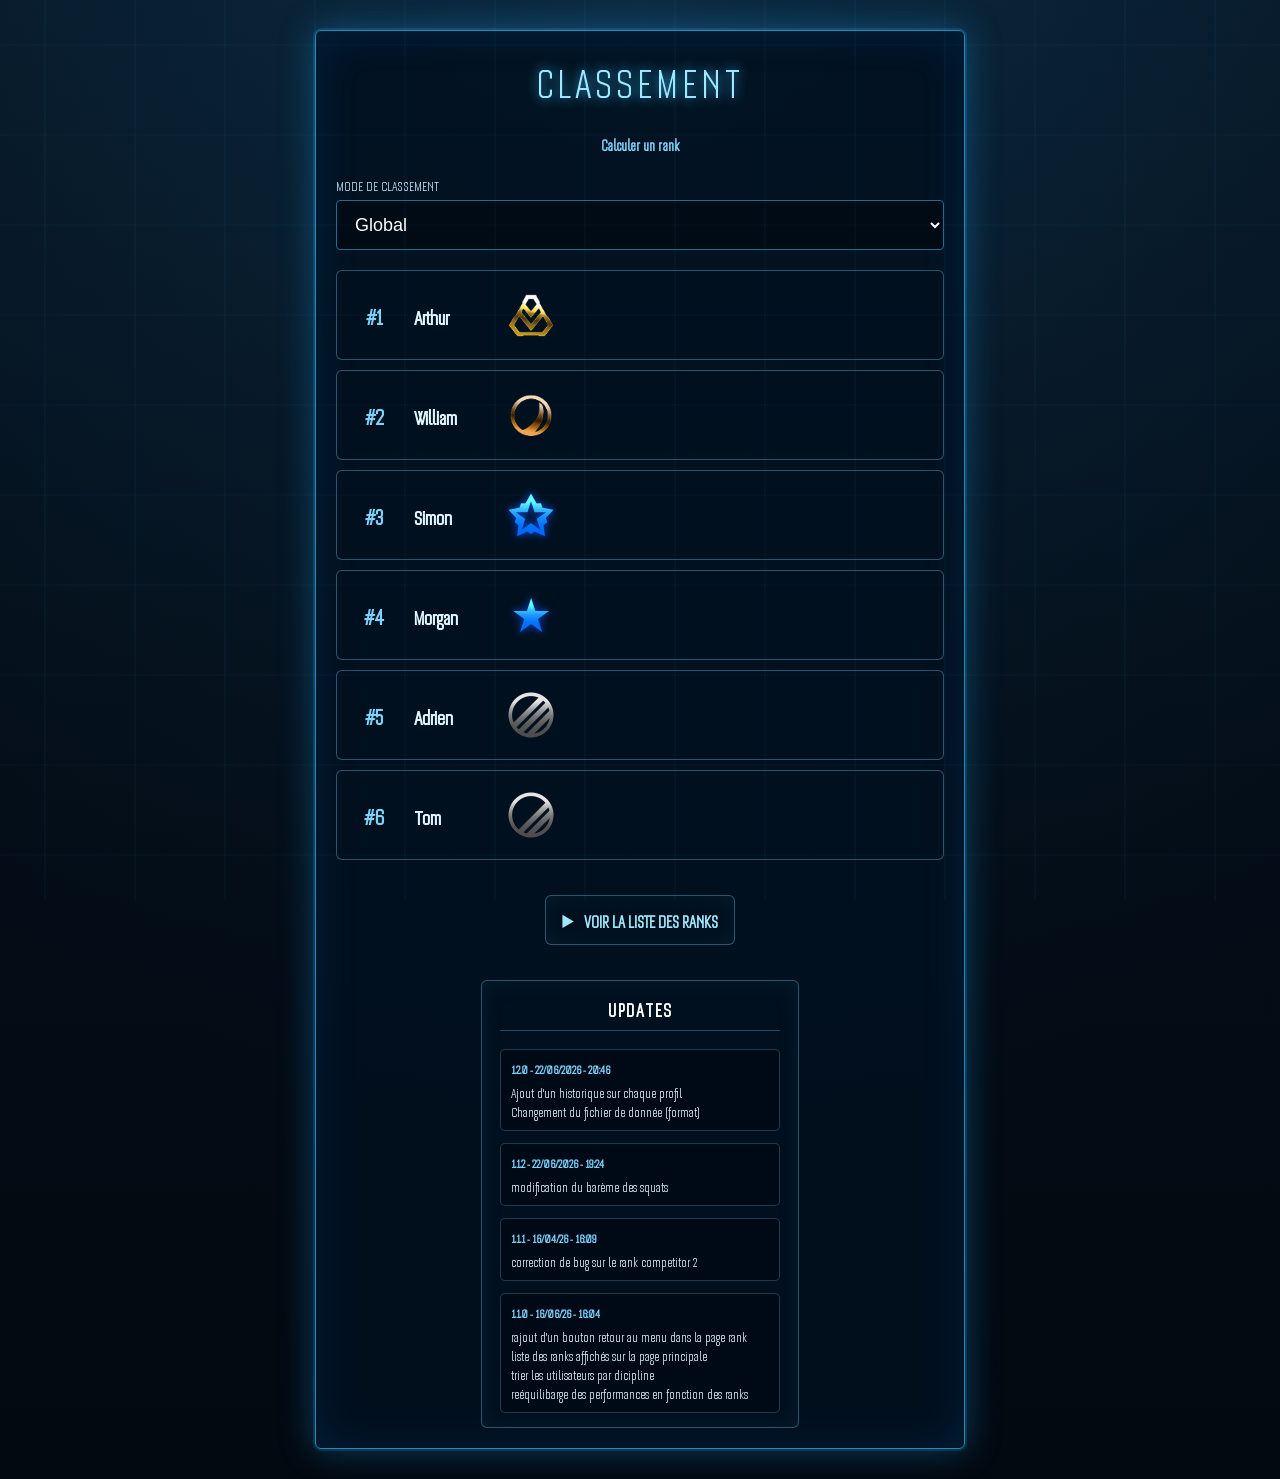
<file: index.html>
<!DOCTYPE html>
<html lang="fr">
<head>
  <meta charset="UTF-8">
  <title>Classement - SPORTSMATE</title>
  <link rel="stylesheet" href="ressources/ui_design/style.css">
</head>
<body>
<div class="container">
  <h1>Classement</h1>

  <nav class="nav-links">
    <a href="ressources/apps/rank.html">Calculer un rank</a>
  </nav>

<label for="sortMode">Mode de classement</label>
<select id="sortMode">
  <option value="globalScore" selected>Global</option>
  <option value="cardioScore">Cardio</option>
  <option value="forceScore">Force</option>
  
</select>
  <div id="leaderboard"></div>









  <details class="rank-doc">
  <summary>Voir la liste des ranks</summary>
  <div id="rankDocumentation"></div>
</details>







  <section class="updates-box">
  <h2>Updates</h2>
  <div class="update">
    <span class="update-date">1.2.0 - 22/06/2026 - 20:46</span>
    <p>Ajout d'un historique sur chaque profil<br>
    Changement du fichier de donnée (format)</p>
  </div>

  <div class="update">
    <span class="update-date">1.1.2 - 22/06/2026 - 19:24</span>
    <p>modification du barème des squats</p>
  </div>

  <div class="update">
    <span class="update-date">1.1.1 - 16/04/26 - 16:09</span>
    <p>correction de bug sur le rank competitor 2</p>
  </div>

  <div class="update">
    <span class="update-date">1.1.0 - 16/06/26 - 16:04</span>
    <p>rajout d'un bouton retour au menu dans la page rank<br>
liste des ranks affichés sur la page principale<br>
trier les utilisateurs par dicipline<br>
reéquilibarge des performances en fonction des ranks</p>
  </div>
</section>
</div>











<script src="ressources/data_script/script.js"></script>
<script src="ressources/data_script/users.js"></script>
<script src="ressources/data_script/leaderboard.js"></script>
</body>
</html>
</file>
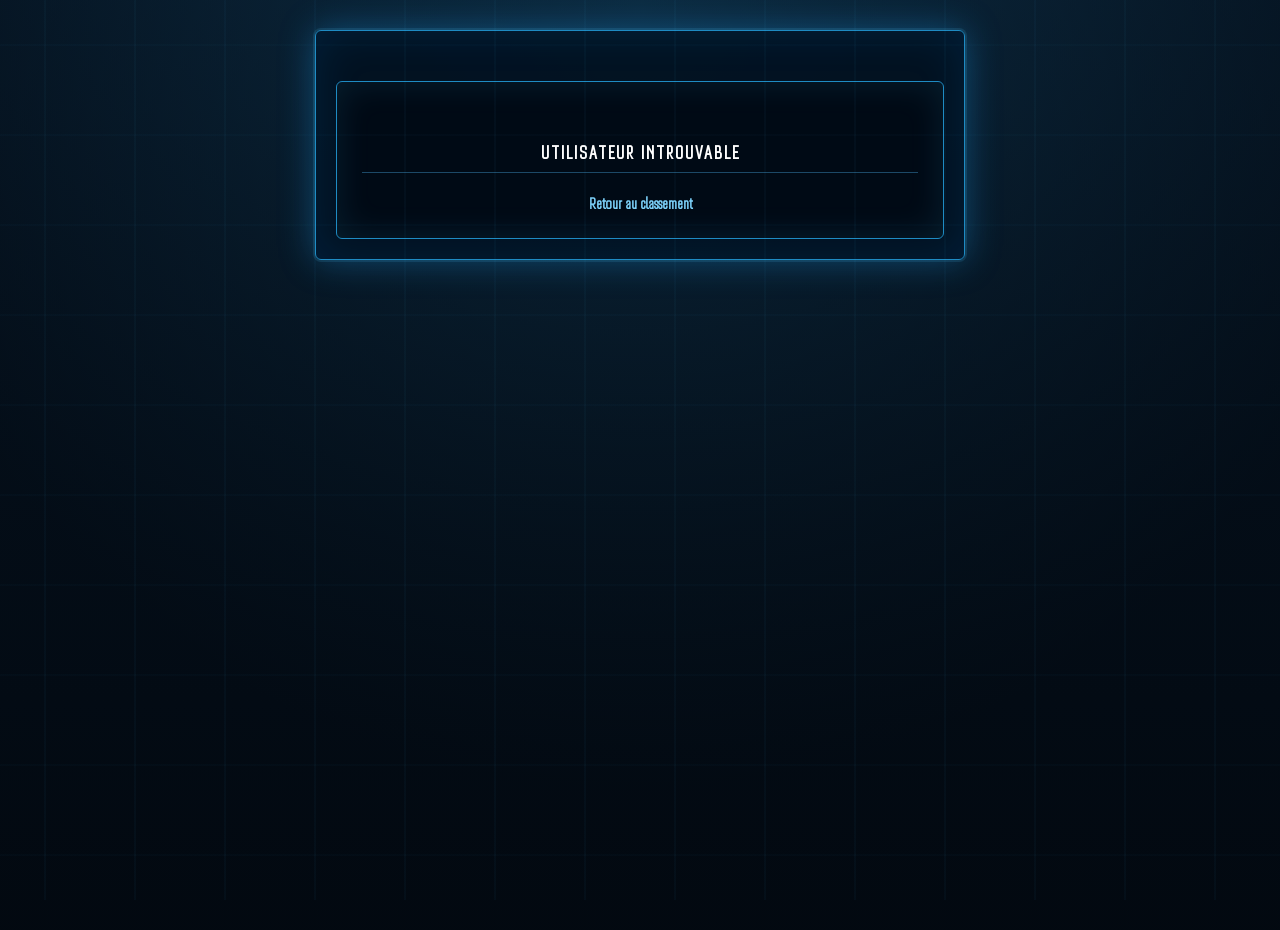
<file: ressources/apps/profile.html>
<!DOCTYPE html>
<html lang="fr">
<head>
  <meta charset="UTF-8">
  <title>Profil - SPORTSMATE</title>
  <link rel="stylesheet" href="../ui_design/style.css">
</head>
<body>
<div class="container">
  <div id="profile"></div>
</div>

<script src="../data_script/script.js"></script>
<script src="../data_script/users.js"></script>
<script src="../data_script/profile.js"></script>
</body>
</html>
</file>
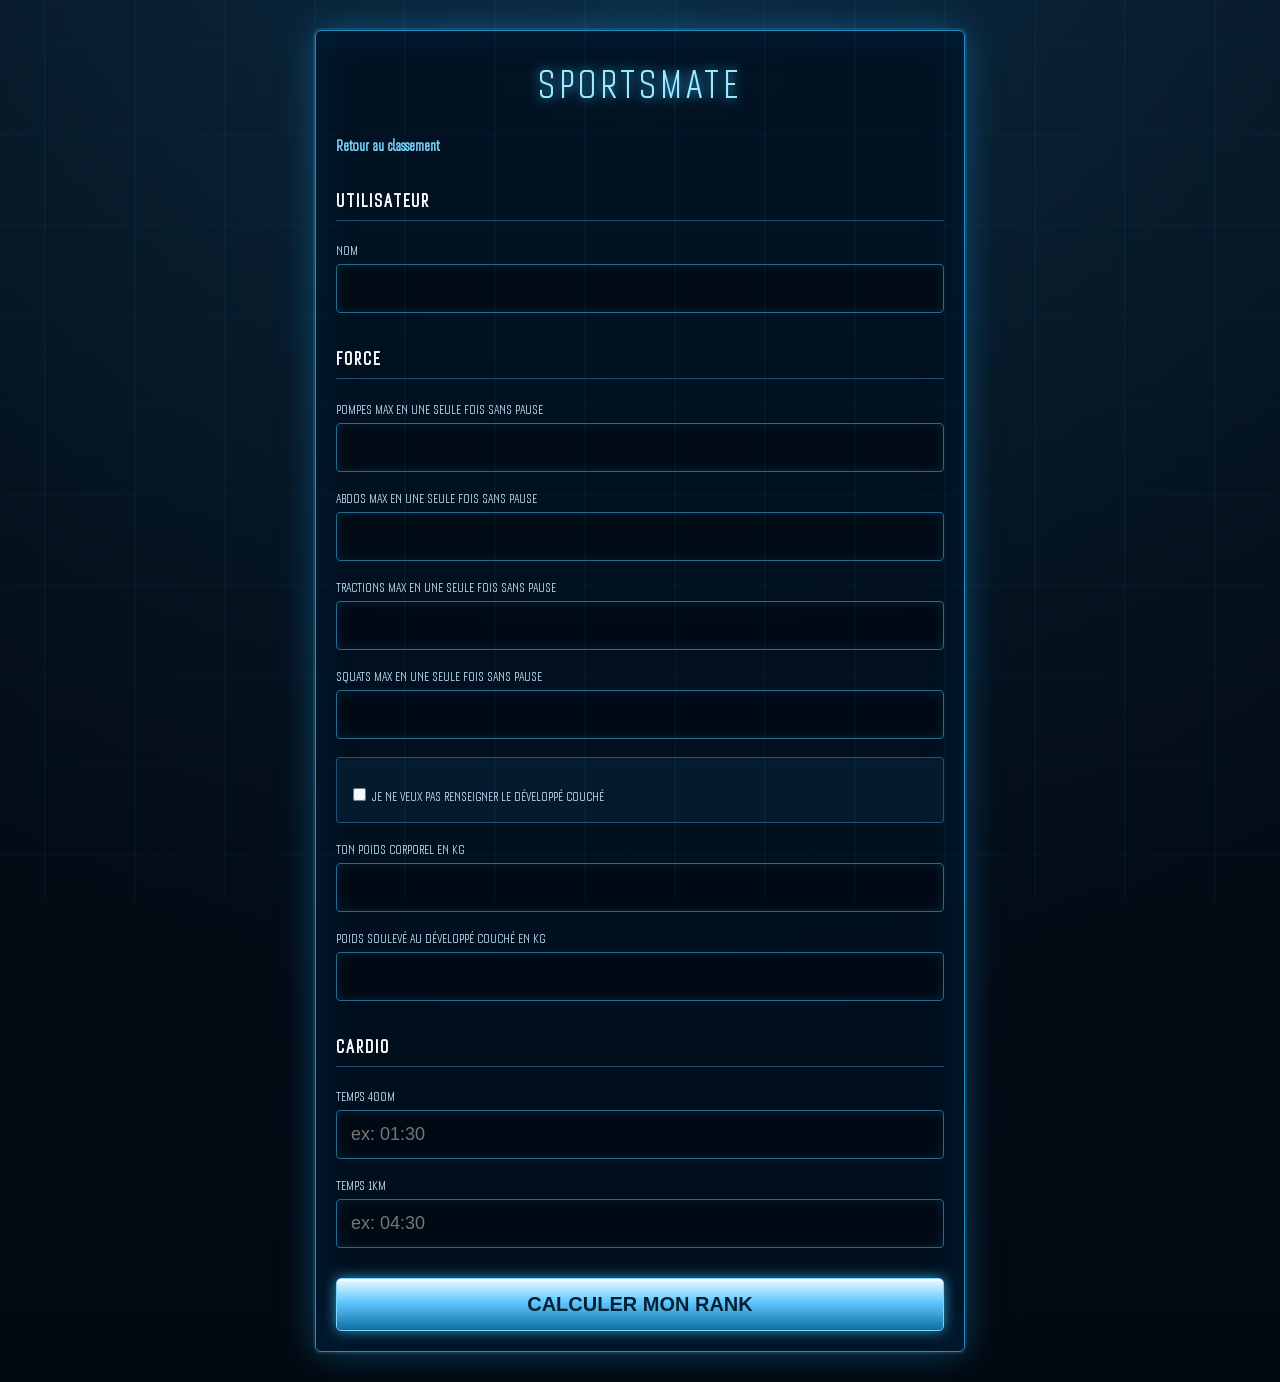
<file: ressources/apps/rank.html>
<!DOCTYPE html>
<html lang="fr">
<head>
  <meta charset="UTF-8">
  <title>SPORTSMATE</title>
  <link rel="stylesheet" href="../ui_design/style.css">
</head>
<body>

<div class="container">
  <h1>SPORTSMATE</h1>
  <a href="../../index.html">Retour au classement</a>
  <form id="rankForm">
    <h2>Utilisateur</h2>
    
    <label>Nom</label>
    <input type="text" id="username" required>

    <h2>Force</h2>

    <label>Pompes max en une seule fois sans pause</label>
    <input type="number" id="pushups" min="0">

    <label>Abdos max en une seule fois sans pause</label>
    <input type="number" id="abs" min="0">

    <label>Tractions max en une seule fois sans pause</label>
    <input type="number" id="pullups" min="0">

    <label>Squats max en une seule fois sans pause</label>
    <input type="number" id="squats" min="0">

    <div class="optional">
      <label>
        <input type="checkbox" id="skipBench">
        Je ne veux pas renseigner le développé couché
      </label>
    </div>

    <label>Ton poids corporel en kg</label>
    <input type="number" id="bodyWeight" min="0">

    <label>Poids soulevé au développé couché en kg</label>
    <input type="number" id="benchWeight" min="0">

    <h2>Cardio</h2>

    <label>Temps 400m</label>
    <input type="text" id="time400" placeholder="ex: 01:30">

    <label>Temps 1km</label>
    <input type="text" id="time1k" placeholder="ex: 04:30">


    <button type="submit">Calculer mon rank</button>
  </form>

  <div id="results"></div>
</div>

<script src="../data_script/script.js"></script>
</body>
</html>
</file>
<file: ressources/ui_design/style.css>
@font-face {
  font-family: "RL";
  src: url("../font/Bourgeois.ttf") format("truetype");
}

* {
  box-sizing: border-box;
}

body {
  margin: 0;
  min-height: 100vh;
  color: #dff6ff;
  font-family: "RL", Arial, sans-serif;
  background:
    linear-gradient(rgba(4, 18, 31, 0.55), rgba(2, 8, 15, 0.9)),
    radial-gradient(circle at top, #16496a, #06111e 70%);
}

body::before {
  content: "";
  position: fixed;
  inset: 0;
  background:
    linear-gradient(90deg, transparent 49%, rgba(74, 197, 255, .08) 50%, transparent 51%),
    linear-gradient(0deg, transparent 49%, rgba(74, 197, 255, .05) 50%, transparent 51%);
  background-size: 90px 90px;
  pointer-events: none;
}



.container {
  width: min(95%, 650px);
  margin: 30px auto;
  padding: 20px;
  background: rgba(2, 17, 31, 0.88);
  border: 1px solid #1e8bc3;
  border-radius: 6px;
  box-shadow:
    0 0 0 2px rgba(87, 202, 255, 0.12),
    0 0 35px rgba(32, 169, 255, 0.35),
    inset 0 0 45px rgba(0, 140, 255, 0.12);
}

h1 {
  text-align: center;
  margin: 0 0 25px;
  font-size: 48px;
  font-weight: 300;
  letter-spacing: 4px;
  color: #9ee9ff;
  text-transform: uppercase;
  text-shadow: 0 0 12px #38bdf8;
}

h2 {
  margin-top: 30px;
  padding-bottom: 8px;
  color: white;
  font-size: 22px;
  text-transform: uppercase;
  letter-spacing: 2px;
  border-bottom: 1px solid rgba(80, 190, 255, .35);
}

label {
  display: block;
  margin-top: 15px;
  margin-bottom: 6px;
  color: #c7eaff;
  font-size: 16px;
  text-transform: uppercase;
}

input {
  width: 100%;
  padding: 13px 14px;
  background: rgba(1, 10, 20, .85);
  border: 1px solid #246b92;
  border-radius: 4px;
  color: white;
  font-size: 18px;
  outline: none;
  box-shadow: inset 0 0 12px rgba(56, 189, 248, .12);
}

input:focus {
  border-color: #7dd3fc;
  box-shadow:
    0 0 10px rgba(56, 189, 248, .7),
    inset 0 0 12px rgba(56, 189, 248, .2);
}

.optional {
  margin-top: 18px;
  padding: 12px;
  background: rgba(7, 28, 48, .9);
  border: 1px solid rgba(80, 190, 255, .35);
  border-radius: 4px;
}

.optional input {
  width: auto;
}

button {
  margin-top: 30px;
  width: 100%;
  padding: 14px;
  border: 1px solid #7dd3fc;
  border-radius: 5px;
  background: linear-gradient(#eefaff, #60c8ff 45%, #0e6fa3);
  color: #062033;
  font-size: 20px;
  font-weight: bold;
  text-transform: uppercase;
  cursor: pointer;
  box-shadow:
    0 0 14px rgba(56, 189, 248, .8),
    inset 0 2px 0 rgba(255,255,255,.8);
}

button:hover {
  filter: brightness(1.15);
}

.result-card {
  margin-top: 30px;
  padding: 25px;
  text-align: center;
  background: rgba(1, 10, 20, .92);
  border: 1px solid #1e8bc3;
  border-radius: 6px;
  box-shadow: inset 0 0 35px rgba(56, 189, 248, .12);
}

.rank-grid {
  display: grid;
  grid-template-columns: repeat(auto-fit, minmax(160px, 1fr));
  gap: 18px;
  margin-top: 20px;
}

.rank-box {
  padding: 18px;
  background: linear-gradient(rgba(7, 31, 52, .95), rgba(2, 10, 18, .95));
  border: 1px solid rgba(125, 211, 252, .35);
  border-radius: 5px;
  box-shadow: inset 0 0 25px rgba(56, 189, 248, .08);
}

.rank-box h3 {
  margin-top: 0;
  color: #9ee9ff;
  text-transform: uppercase;
}

.rank-img {
  width: 110px;
  height: auto;
}

.global-rank {
  width: 170px;
  height: auto;
}

.error {
  margin-top: 20px;
  padding: 15px;
  background: rgba(127, 29, 29, .9);
  border: 1px solid #ef4444;
  border-radius: 5px;
}

/* LEADERBOARD */

#leaderboard {
  margin-top: 20px;
}

.nav-links {
  text-align: center;
  margin-bottom: 20px;
}

a,
.back-link {
  color: #7dd3fc;
  text-decoration: none;
  font-size: 18px;
  font-weight: bold;
}

a:hover,
.back-link:hover {
  text-shadow: 0 0 10px #38bdf8;
}

.leaderboard-row {
  display: grid;
  grid-template-columns: 50px 70px 1fr;
  align-items: center;
  gap: 15px;
  padding: 12px;
  margin-bottom: 10px;
  background: rgba(2, 17, 31, 0.88);
  border: 1px solid rgba(125, 211, 252, .35);
  border-radius: 6px;
  color: white;
  text-decoration: none;
  transition: 0.15s;
}

.leaderboard-row:hover {
  background: rgba(20, 60, 90, 0.9);
  transform: translateY(-2px);
}

.leaderboard-position {
  font-size: 26px;
  font-weight: bold;
  color: #7dd3fc;
  text-align: center;
}

.leaderboard-rank {
  width: 64px;
  height: 64px;
  object-fit: contain;
  display: block;
}

.leaderboard-user {
  font-size: 24px;
  font-weight: bold;
  color: #dff6ff;
}

.leaderboard-rank-name {
  display: none;
}
select {
  width: 100%;
  padding: 13px 14px;
  background: rgba(1, 10, 20, .85);
  border: 1px solid #246b92;
  border-radius: 4px;
  color: white;
  font-size: 18px;
  outline: none;
}








.rank-doc {
  width: fit-content;
  max-width: 100%;
  margin: 35px auto 0;
  padding: 12px 16px;

  background: rgba(2, 17, 31, 0.88);
  border: 1px solid rgba(125, 211, 252, .35);
  border-radius: 6px;

  box-shadow: inset 0 0 25px rgba(56, 189, 248, .08);
}

.rank-doc summary {
  cursor: pointer;
  font-size: 20px;
  font-weight: bold;
  color: #9ee9ff;
  text-transform: uppercase;
  text-align: center;
}

#rankDocumentation {
  margin-top: 15px;
}

.rank-doc-row {
  display: grid;
  grid-template-columns: 48px 150px;
  align-items: center;
  gap: 12px;

  width: fit-content;
  margin-bottom: 8px;
  padding: 8px 10px;

  background: rgba(1, 10, 20, .75);
  border: 1px solid rgba(125, 211, 252, .25);
  border-radius: 5px;
}

.rank-doc-row img {
  width: 42px;
  height: 42px;
  object-fit: contain;
}

.rank-doc-row span {
  font-size: 18px;
  font-weight: bold;
  white-space: nowrap;
}


























.updates-box {
  width: fit-content;
  max-width: 100%;
  margin: 35px auto 0;
  padding: 14px 18px;

  background: rgba(2, 17, 31, 0.88);
  border: 1px solid rgba(125, 211, 252, .35);
  border-radius: 6px;

  box-shadow: inset 0 0 25px rgba(56, 189, 248, .08);
}

.updates-box h2 {
  margin-top: 0;
  text-align: center;
}

.update {
  min-width: 280px;
  margin-top: 12px;
  padding: 10px;

  background: rgba(1, 10, 20, .75);
  border: 1px solid rgba(125, 211, 252, .25);
  border-radius: 5px;
}

.update-date {
  display: block;
  margin-bottom: 5px;

  color: #7dd3fc;
  font-size: 14px;
  font-weight: bold;
}

.update p {
  margin: 0;
  font-size: 16px;
}















.session-card {
  display: grid;
  grid-template-columns: 160px 1fr;
  margin-top: 18px;
  background: rgba(1, 10, 20, .75);
  border: 1px solid rgba(125, 211, 252, .35);
  border-radius: 6px;
  overflow: hidden;
}

.session-left {
  padding: 14px;
  border-right: 1px solid rgba(125, 211, 252, .35);
  text-align: center;
}

.session-left strong {
  display: block;
  font-size: 18px;
  color: #7dd3fc;
}

.session-left span {
  display: block;
  margin-top: 8px;
  font-size: 14px;
  text-transform: uppercase;
}

.history-rank-img {
  width: 80px;
  height: 80px;
  object-fit: contain;
  margin-top: 8px;
}

.session-left p {
  margin: 5px 0 0;
  font-size: 14px;
}

.session-right {
  padding: 14px;
}

.session-section {
  margin-bottom: 16px;
}

.session-section h3 {
  margin: 0 0 10px;
  color: #9ee9ff;
  text-transform: uppercase;
  border-bottom: 1px solid rgba(125, 211, 252, .25);
}

.session-stats {
  display: grid;
  gap: 10px;
}

.cardio-stats {
  grid-template-columns: repeat(3, 1fr);
}

.force-stats {
  grid-template-columns: repeat(6, 1fr);
}

.session-stats span {
  font-size: 13px;
  text-align: center;
  border-left: 1px solid rgba(125, 211, 252, .35);
  padding-left: 8px;
}

.session-stats b {
  display: block;
  margin-top: 5px;
  font-size: 16px;
  color: white;
}

@media (max-width: 650px) {
  .session-card {
    grid-template-columns: 1fr;
  }

  .session-left {
    border-right: none;
    border-bottom: 1px solid rgba(125, 211, 252, .35);
  }

  .cardio-stats,
  .force-stats {
    grid-template-columns: repeat(2, 1fr);
  }
}

.mini-rank-img {
    width: 32px;
    height: 32px;
    object-fit: contain;
    display: block;
    margin: 5px auto 0;
}
</file>
